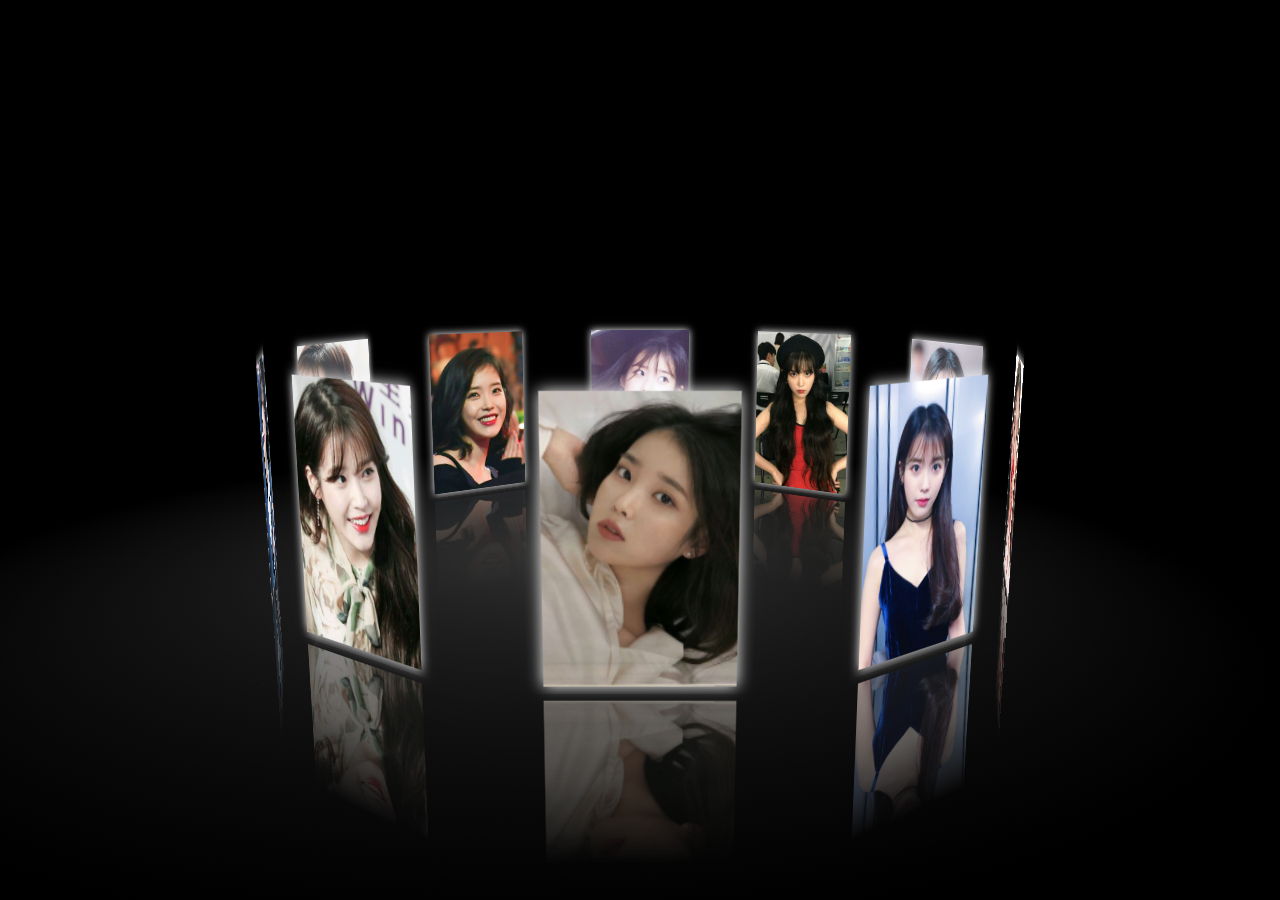
<file: 3dPhoto/index.html>
﻿<!DOCTYPE html>
<html lang="en">
<head>
	<meta charset="UTF-8">
	<title>致青春</title>
	<style>
		*{margin: 0;padding: 0;}
		html,body{height: 100%;}
		body{
			overflow: hidden;
			display: flex;
			background: #000;
			perspective: 1000px;
			transform-style: preserve-3d; 
		}
		#box{
			position: relative;
			display: flex;
			width: 130px;
			height: 200px;
			margin: auto;
			transform-style: preserve-3d; 
			transform: rotateX(-10deg);
		}
		#box > div{
			transform-style: preserve-3d; 
			position: absolute;
			left: 0;
			top: 0;
			width: 100%;
			height: 100%;
			line-height: 200px;
			font-size: 50px;
			text-align: center;
			box-shadow:0 0 10px #fff;
			-webkit-box-reflect:below 10px -webkit-linear-gradient(top,rgba(0,0,0,0) 40%,rgba(0,0,0,.8) 100%);
		}
		/*  #box > div:nth-child(1){
					background: skyblue;
					transform: translate3d(0,0,300px) rotateY(45deg);
				}
				#box > div:nth-child(2){
					background: pink;
					transform: rotateY(0deg);
				}
				#box > div:nth-child(3){
					background: purple;
					transform: translate3d(0,0,300px) rotateY(-45deg);
				} 
		*/
		#box p{
			position: absolute;
			left: 0;
			top: 0;
			bottom: 0;
			right: 0;
			margin: auto;
			width: 1200px;
			height: 1200px;
			background: -webkit-radial-gradient(center center,600px 600px,rgba(50,50,50,1),rgba(0,0,0,0));
			border-radius: 50%;
			transform: rotateX(90deg) translate3d(-600px,0,-105px);
		}
	</style>
</head>
<body>
<div id="box">
	<div></div>
	<div></div>
	<div></div>
	<div></div>
	<div></div>
	<div></div>
	<div></div>
	<div></div>
	<div></div>
	<div></div>
	<p></p>
</div>
<script>
setTimeout(init,100);
function init(){
	var obox = document.getElementById('box'),
		aDiv = obox.getElementsByTagName('div');
		
		for (var i = 0; i < aDiv.length; i++) {
			aDiv[i].style.background = "url(images/"+(i+1)+".jpg) center/cover";
			aDiv[i].style.transform = "rotateY("+(i*36)+"deg) translate3d(0,0,350px)";
			aDiv[i].style.transition = "transform 1s "+(aDiv.length-i)*0.2+"s";
		}
	var sX,
		sY,
		nX,
		nY,
		desX = 0,
		desY = 0,
		tX = 0,
		tY = 10,
		index = 0;//滚轮初始值
	document.onmousedown = function(e){
		clearInterval(obox.timer);
		e = e || window.event;
		var sX = e.clientX,
			sY = e.clientY;
			this.onmousemove = function(e){
				e = e || window.event;
				var nX = e.clientX,
					nY = e.clientY;
					 // 当前点的坐标和前一点的坐标差值
					desX = nX - sX;
					desY = nY - sY;
                    tX += desX*0.1; 
                    tY += desY*0.1;

					obox.style.transform = "rotateX("+(-tY)+"deg) rotateY("+tX+"deg)";
					sX = nX;
					sY = nY;
			}
			this.onmouseup = function(){
				this.onmousemove = this.onmouseup = null;
				obox.timer = setInterval(function(){
					desX *= 0.95;
					desY *= 0.95;
					tX += desX*0.1;
					tY += desY*0.1;
					obox.style.transform = "rotateX("+(-tY)+"deg) rotateY("+tX+"deg)";
					if (Math.abs(desX)<0.5 && Math.abs(desY)<0.5) {
						clearInterval(obox.timer);
					}
				},13);
			}
		return false;
	}
	//滚轮放大缩小
	mousewheel(document,function(e){
		e = e || window.event;
		var d = e.wheelDelta/120 || -e.detail/3;
			if (d>0) {
				index-=20;
			}else{
				index+=30;
			}
			(index<(-1050)&&(index=(-1050)));
		document.body.style.perspective = 1000 + index + "px";
	})
	function mousewheel(obj,fn){
		document.onmousewheel===null?obj.onmousewheel=fn:addEvent(obj,"DOMMouseScroll",fn)
	}
	function addEvent(obj,eName,fn){
		obj.attachEvent?obj.attachEvent("on"+eName,fn):obj.addEventListener(eName,fn);
	}
}
</script>
</body>
</html>
</file>
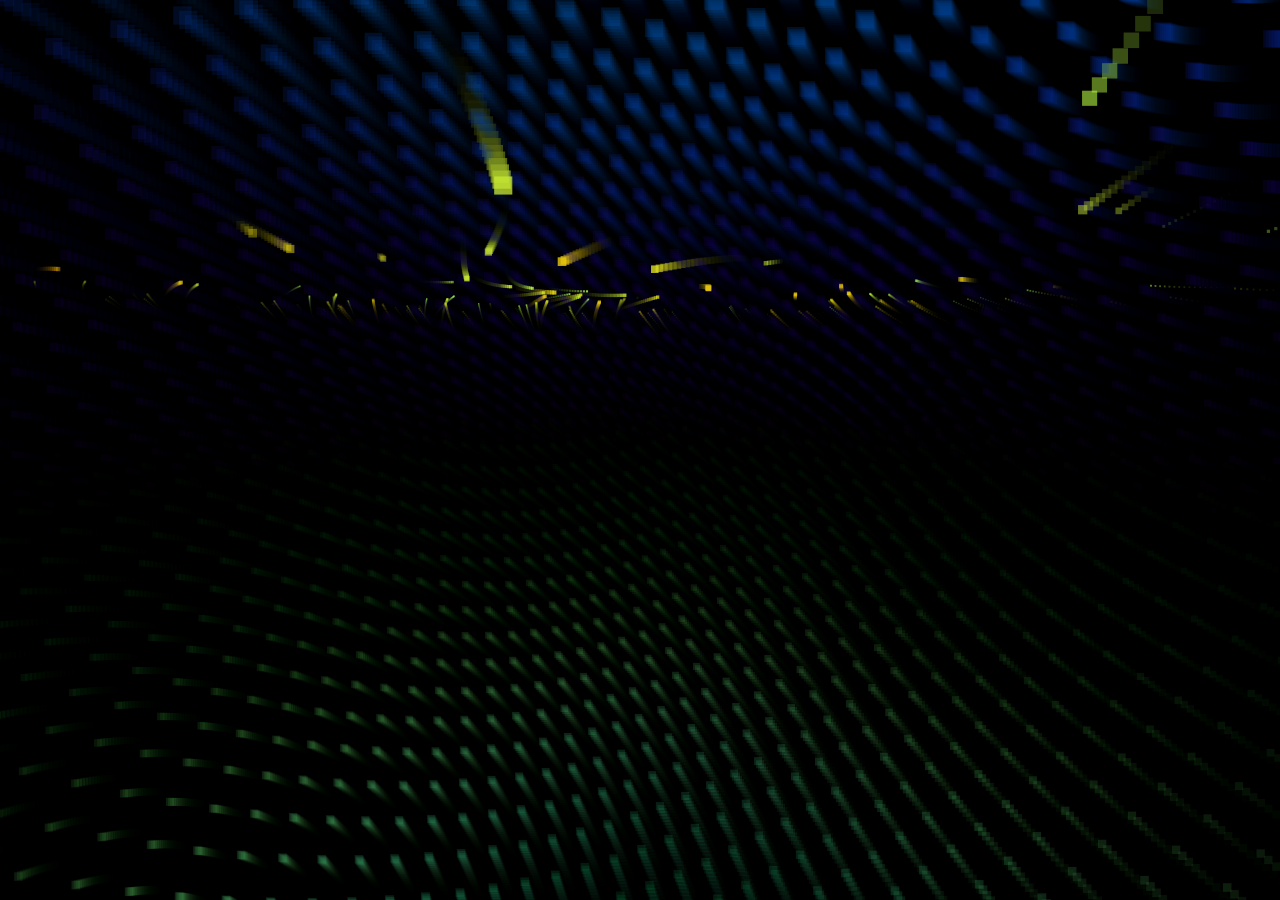
<file: happybirthday2/index.html>
<!DOCTYPE HTML PUBLIC "-//W3C//DTD HTML 4.0 Transitional//EN">
<html>

<head>
    <meta charset="utf-8">
    <title>生日快乐</title>
    <style>
        /* basic styles for black background and crosshair cursor */
        body {
            margin: 0px;
            width: 100%;
            height: 100%;
            overflow: hidden;
            background: #000;
        }

        canvas {
            cursor: crosshair;
            display: block;
            position: absolute;
            width: 100%;
            height: 100%;
        }
    </style>

</head>

<body>
    <canvas id="bgCanvas"></canvas>
    <script src="./js/script2.js"></script>
</body>

</html>
</file>
